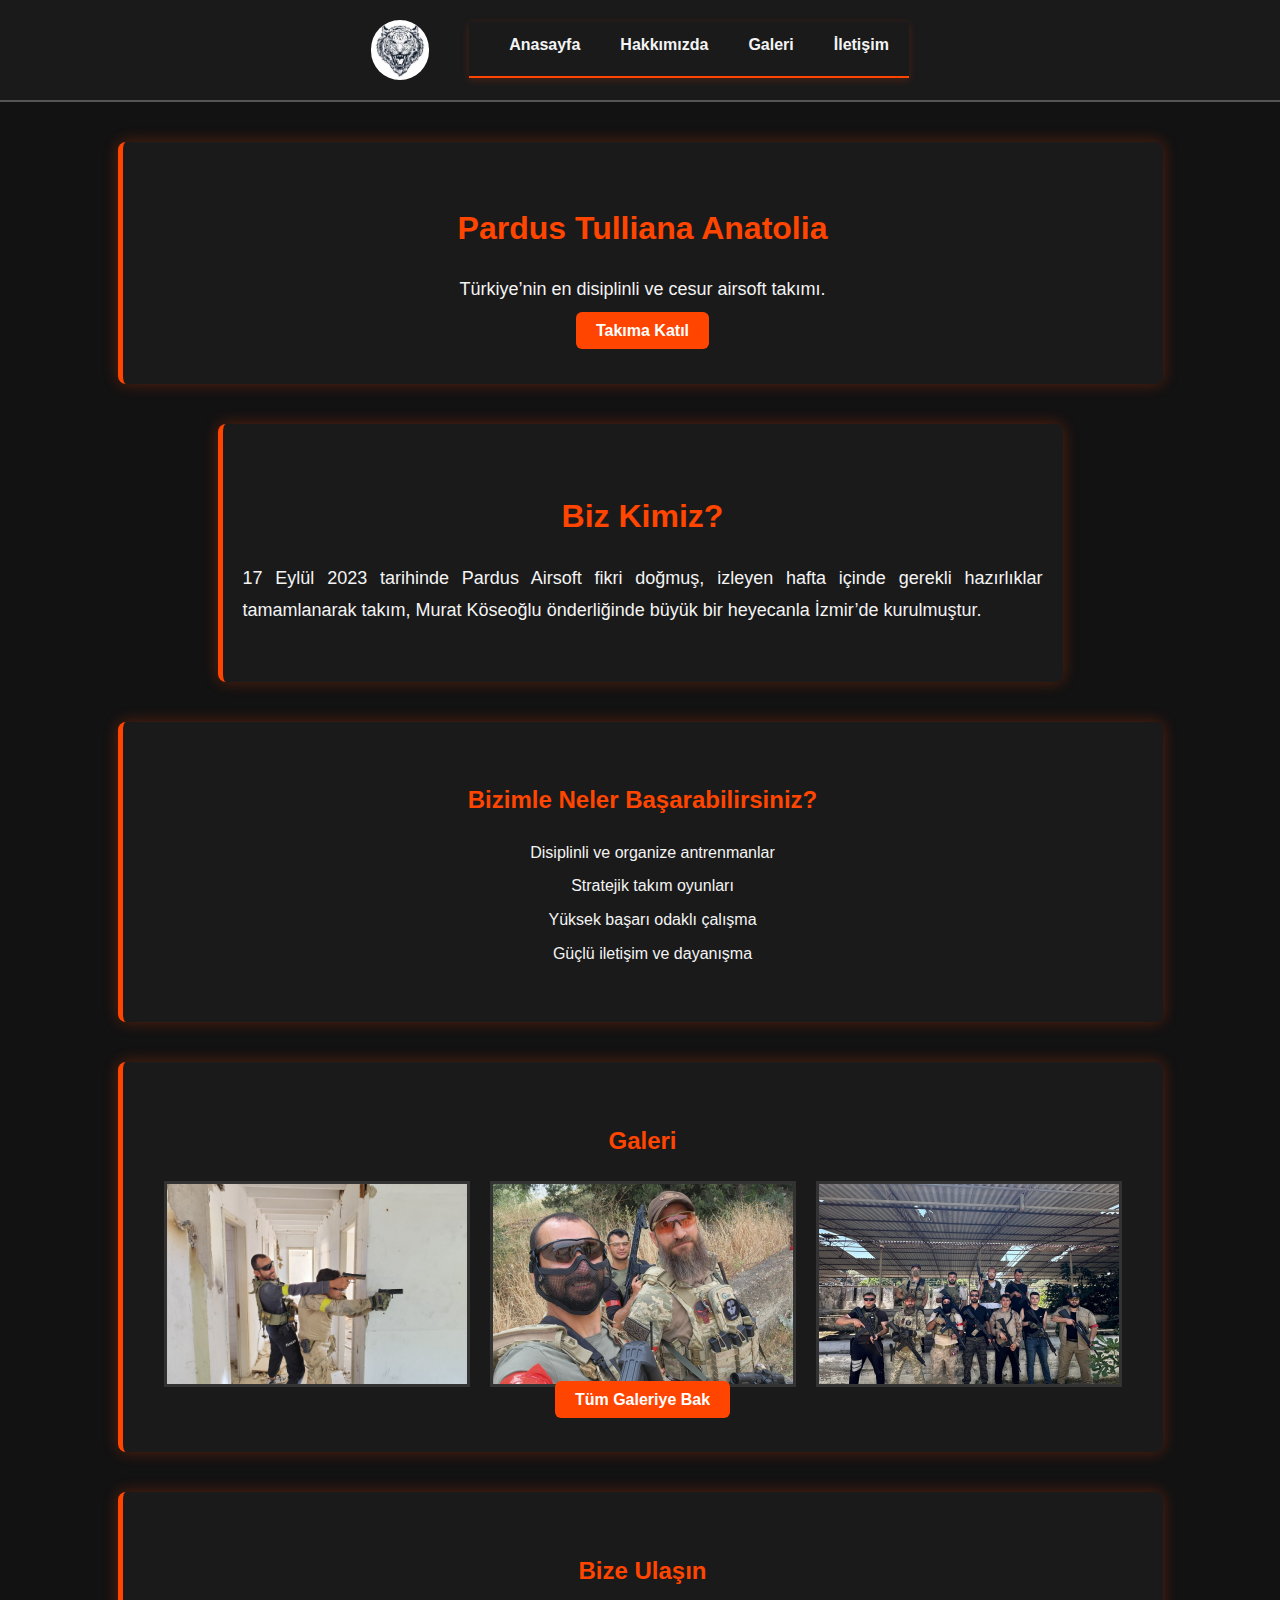
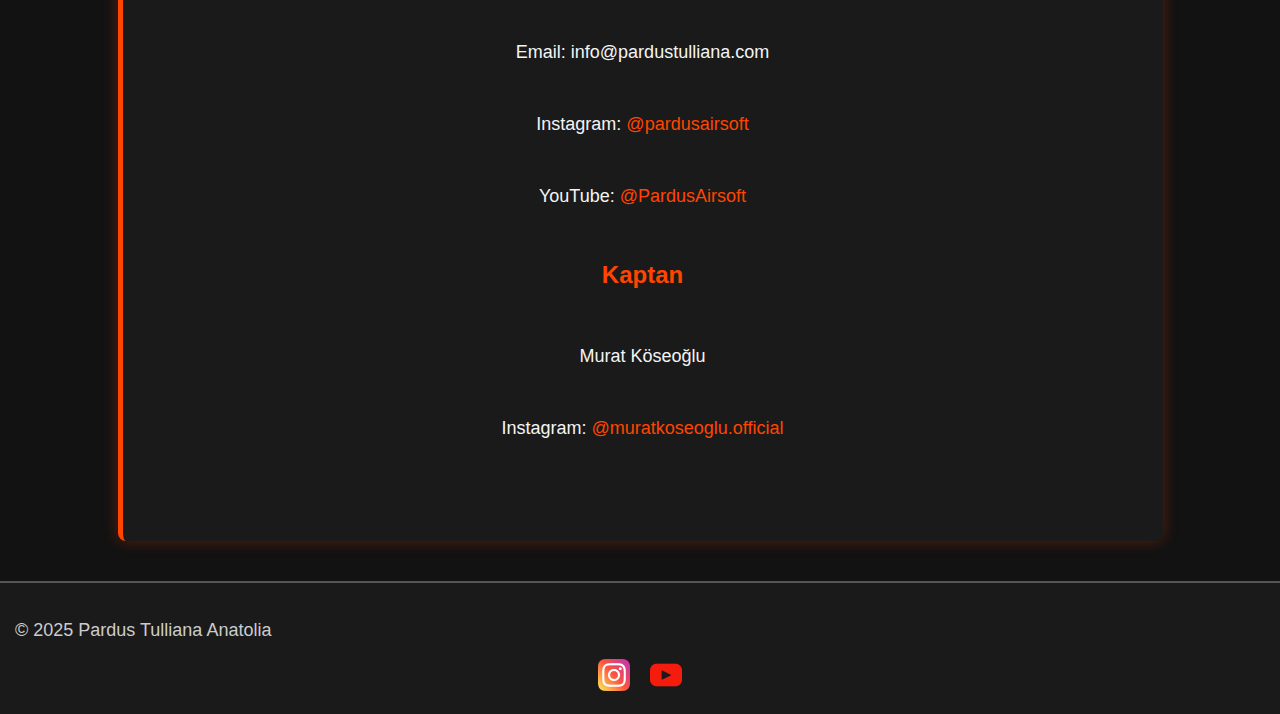
<file: index.html>
<!DOCTYPE html>
<html lang="tr">
<head>
  <meta charset="UTF-8" />
  <meta name="viewport" content="width=device-width, initial-scale=1" />
  <title>Pardus Tulliana Anatolia</title>
  <link rel="stylesheet" href="css/style.css" />
</head>
<body class="fade-in">
  <header>
    <img src="img/Ekran görüntüsü 2025-06-18 115810.png" alt="Pardus Tulliana Anatolia Logo" class="logo" />
    <nav>
      <ul>
        <li><a href="index.html" class="active">Anasayfa</a></li>
        <li><a href="hakkimizda.html">Hakkımızda</a></li>
        <li><a href="galeri.html">Galeri</a></li>
        <li><a href="iletisim.html">İletişim</a></li>
      </ul>
    </nav>
   
  </header>

  <!-- Hero Bölümü -->
  <section class="hero">
    <h1>Pardus Tulliana Anatolia</h1>
    <p>Türkiye’nin en disiplinli ve cesur airsoft takımı.</p>
    <a href="iletisim.html" class="btn">Takıma Katıl</a>
  </section>

  <!-- Hakkımızda Kısa -->
  <section class="about">
    <h2>Biz Kimiz?</h2>
    <p>
      17 Eylül 2023 tarihinde Pardus Airsoft fikri doğmuş, izleyen hafta içinde gerekli hazırlıklar tamamlanarak takım, Murat Köseoğlu önderliğinde büyük bir heyecanla İzmir’de kurulmuştur.
    </p>
  </section>

  <!-- Öne Çıkan Özellikler -->
  <section class="features">
    <h2>Bizimle Neler Başarabilirsiniz?</h2>
    <ul style="list-style-type: none;">
      <li>Disiplinli ve organize antrenmanlar</li>
      <li>Stratejik takım oyunları</li>
      <li>Yüksek başarı odaklı çalışma</li>
      <li>Güçlü iletişim ve dayanışma</li>
    </ul>
  </section>

  <!-- Galeri Örneği -->
  <section class="gallery">
    <h2>Galeri</h2>
    <div class="gallery-grid">
      <img src="img/WhatsApp Görsel 2025-06-18 saat 13.22.37_c9853183.jpg" alt="Takım Çalışması" class="lightbox-img" />
      <img src="img/WhatsApp Görsel 2025-06-18 saat 13.22.37_c7cfb927.jpg" alt="Turnuva Anı" class="lightbox-img" />
      <img src="img/WhatsApp Görsel 2025-06-18 saat 13.22.36_1c148e8a.jpg" alt="Ekipmanlarımız" class="lightbox-img" />
    </div>
    <a href="galeri.html" class="btn">Tüm Galeriye Bak</a>
  </section>

  <!-- İletişim Bilgileri -->
  <section class="contact-info">
    <h2>Bize Ulaşın</h2>
    <p>Email: info@pardustulliana.com</p>
    <p>Instagram: <a href="https://www.instagram.com/pardusairsoft/" target="_blank">@pardusairsoft</a></p>
    <p>YouTube: <a href="https://www.youtube.com/@PardusAirsoft" target="_blank">@PardusAirsoft</a></p>
    <h2>Kaptan</h2>
    <p>Murat Köseoğlu</p>
    <p>Instagram: <a href="https://www.instagram.com/muratkoseoglu.official/" target="_blank">@muratkoseoglu.official</a></p></p>
    
  </section>

 <footer>
  <p>&copy; 2025 Pardus Tulliana Anatolia</p>
  <div class="social-icons">
    <a href="https://www.instagram.com/pardusairsoft/" target="_blank">
      <img src="img/instagram.png" alt="Instagram" />
    </a>
    <a href="https://www.youtube.com/@PardusAirsoft" target="_blank">
      <img src="img/youtube.png" alt="YouTube" />
    </a>
  </div>
</footer>

  <script src="js/script.js"></script>
</body>
</html>
</file>
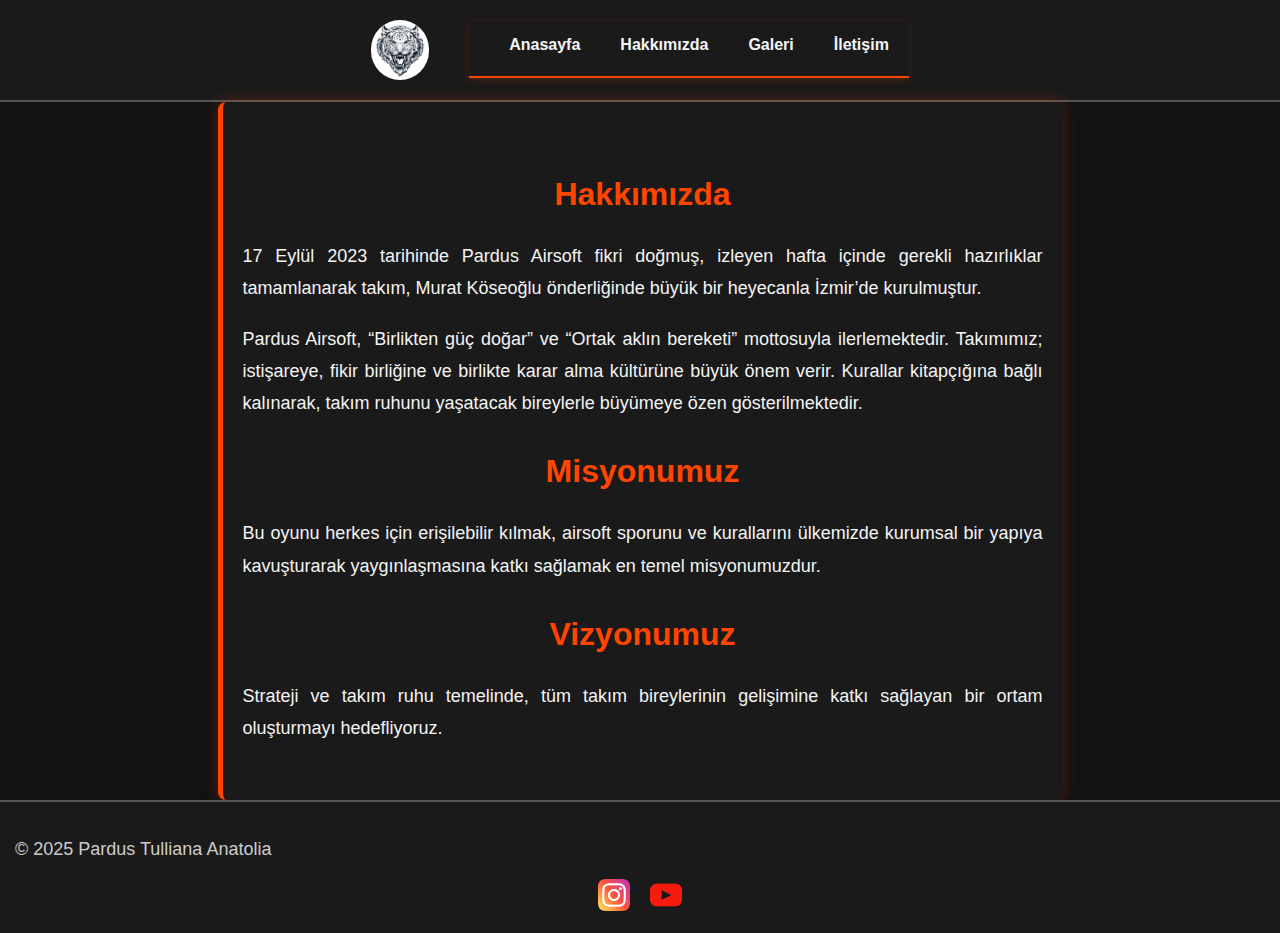
<file: hakkimizda.html>
<html lang="tr">
<head>
  <meta charset="UTF-8">
  <meta name="viewport" content="width=device-width, initial-scale=1.0">
  <title>Hakkımızda - Pardus Tulliana Anatolia</title>
  <link rel="stylesheet" href="css/style.css">
</head>
<body class="fade-in">
  <header>
    <img src="img/Ekran görüntüsü 2025-06-18 115810.png" alt="Pardus Tulliana Anatolia Logo" class="logo">
    <nav>
      <ul>
        <li><a href="index.html">Anasayfa</a></li>
        <li><a href="hakkimizda.html">Hakkımızda</a></li>
        <li><a href="galeri.html">Galeri</a></li>
        <li><a href="iletisim.html">İletişim</a></li>
      </ul>
    </nav>
   
  </header>
  <section class="about">
  <h2>Hakkımızda</h2>
  <p>17 Eylül 2023 tarihinde Pardus Airsoft fikri doğmuş, izleyen hafta içinde gerekli hazırlıklar tamamlanarak takım, Murat Köseoğlu önderliğinde büyük bir heyecanla İzmir’de kurulmuştur.</p>
  <p>Pardus Airsoft, “Birlikten güç doğar” ve “Ortak aklın bereketi” mottosuyla ilerlemektedir. Takımımız; istişareye, fikir birliğine ve birlikte karar alma kültürüne büyük önem verir. Kurallar kitapçığına bağlı kalınarak, takım ruhunu yaşatacak bireylerle büyümeye özen gösterilmektedir.</p>



  <h2>Misyonumuz</h2>
  <p>Bu oyunu herkes için erişilebilir kılmak, airsoft sporunu ve kurallarını ülkemizde kurumsal bir yapıya kavuşturarak yaygınlaşmasına katkı sağlamak en temel misyonumuzdur.</p>



  <h2>Vizyonumuz</h2>
  <p>Strateji ve takım ruhu temelinde, tüm takım bireylerinin gelişimine katkı sağlayan bir ortam oluşturmayı hedefliyoruz.</p>
</section>


  <footer>
  <p>&copy; 2025 Pardus Tulliana Anatolia</p>
  <div class="social-icons">
    <a href="https://www.instagram.com/pardusairsoft/" target="_blank">
      <img src="img/instagram.png" alt="Instagram" />
    </a>
    <a href="https://www.youtube.com/@PardusAirsoft" target="_blank">
      <img src="img/youtube.png" alt="YouTube" />
    </a>
  </div>
</footer>
  <script src="js/script.js"></script>
</body>
</html>
</file>
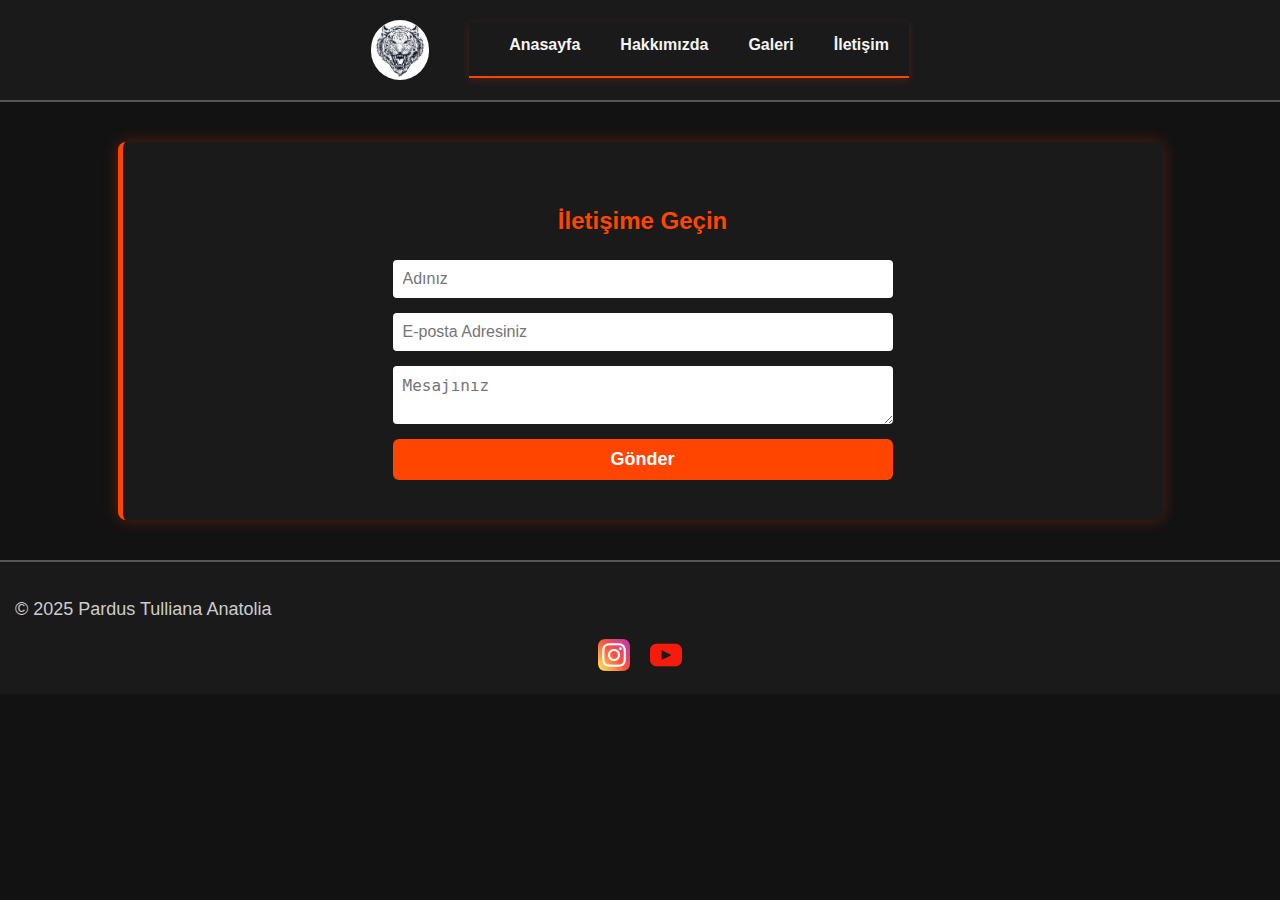
<file: iletisim.html>
<html lang="tr">
<head>
  <meta charset="UTF-8">
  <meta name="viewport" content="width=device-width, initial-scale=1.0">
  <title>İletişim - Pardus Tulliana Anatolia</title>
  <link rel="stylesheet" href="css/style.css">
</head>
<body class="fade-in">
  <header>
    <img src="img/Ekran görüntüsü 2025-06-18 115810.png" alt="Pardus Tulliana Anatolia Logo" class="logo">
    <nav>
      <ul>
        <li><a href="index.html">Anasayfa</a></li>
        <li><a href="hakkimizda.html">Hakkımızda</a></li>
        <li><a href="galeri.html">Galeri</a></li>
        <li><a href="iletisim.html">İletişim</a></li>
      </ul>
    </nav>
    
  </header>
  <section class="contact">
    <h2>İletişime Geçin</h2>
    <form action="#" method="POST">
      <input type="text" placeholder="Adınız" required>
      <input type="email" placeholder="E-posta Adresiniz" required>
      <textarea placeholder="Mesajınız" required></textarea>
      <button type="submit">Gönder</button>
    </form>
  </section>
  <footer>
  <p>&copy; 2025 Pardus Tulliana Anatolia</p>
  <div class="social-icons">
    <a href="https://www.instagram.com/pardusairsoft/" target="_blank">
      <img src="img/instagram.png" alt="Instagram" />
    </a>
    <a href="https://www.youtube.com/@PardusAirsoft" target="_blank">
      <img src="img/youtube.png" alt="YouTube" />
    </a>
  </div>
</footer>
  <script src="js/script.js"></script>
</body>
</html>
</file>
<file: css/style.css>
/* Genel stiller */
body {
  margin: 0;
  font-family: 'Segoe UI', Tahoma, Geneva, Verdana, sans-serif;
  background-color: #111;
  color: #f4f4f4;
  line-height: 1.6;
  transition: opacity 1s ease-in;
  opacity: 0;
}

body.fade-in {
  opacity: 1;
}

header {
  background: #1a1a1a;
  padding: 20px;
  display: flex;
  justify-content: center; /* tüm içerikleri ortala */
  align-items: center;
  gap: 40px;
  border-bottom: 2px solid #555;
}


.logo {
  height: 60px;
  border-radius: 50px;
}

nav {
  display: flex;
  justify-content: center;
  align-items: center;
  flex-wrap: wrap;
  gap: 20px;
}

nav ul {
  list-style: none;
  display: flex;
  justify-content: center;
  gap: 20px;
  padding: 0;
  margin: 0;
}

nav a {
  text-decoration: none;
  color: #f4f4f4;
  font-weight: bold;
  transition: color 0.3s;
}

nav a:hover {
  color: #ff4500;
}

.hero, .about, .gallery, .contact {
  padding: 40px 20px;
  text-align: center;
}

footer {
  background: #1a1a1a;
  color: #ccc;
  text-align: center;
  padding: 15px;
  border-top: 2px solid #555;
}

/* Galeri Grid */
.gallery-grid {
  display: flex;
  justify-content: center;
  flex-wrap: wrap;
  gap: 20px;
  margin-top: 20px;
}

.gallery-grid img {
  width: 300px;
  height: 200px;
  object-fit: cover;
  border: 3px solid #333;
  cursor: pointer;
  transition: transform 0.3s;
}

.gallery-grid img:hover {
  transform: scale(1.05);
  border-color: #ff4500;
}

/* Lightbox Modal */
.modal {
  display: none;
  position: fixed;
  z-index: 999;
  left: 0;
  top: 0;
  width: 100%;
  height: 100%;
  background-color: rgba(0,0,0,0.9);
}

.modal-content {
  margin: 10% auto;
  display: block;
  max-width: 90%;
  max-height: 80vh;
  border: 4px solid #fff;
}

.close {
  position: absolute;
  top: 20px;
  right: 35px;
  color: #fff;
  font-size: 40px;
  font-weight: bold;
  cursor: pointer;
}

/* İletişim Formu */
form {
  max-width: 500px;
  margin: 0 auto;
  display: flex;
  flex-direction: column;
  gap: 15px;
}

input, textarea {
  padding: 10px;
  border: none;
  border-radius: 4px;
  font-size: 16px;
}

button {
  background-color: #ff4500;
  color: #fff;
  padding: 10px;
  font-size: 18px;
  border: none;
  border-radius: 4px;
  cursor: pointer;
  transition: background 0.3s;
}

button:hover {
  background-color: #e03d00;
}

/* Responsive Tasarım */
@media (max-width: 768px) {
  nav ul {
    flex-direction: column;
    gap: 10px;
  }

  .gallery-grid img {
    width: 90%;
  }
}

.social-icons {
  margin-top: 10px;
}

.social-icons a img {
  width: 32px;
  height: 32px;
  margin: 0 8px;
  transition: transform 0.3s ease;
}

.social-icons a:hover img {
  transform: scale(1.2);
}

/* Gece modu ve gündüz modu renk temaları */
:root {
  --bg-color: #111;
  --text-color: #f4f4f4;
  --header-bg: #1a1a1a;
  --footer-bg: #1a1a1a;
  --link-color: #f4f4f4;
  --link-hover: #ff4500;
  --button-bg: #ff4500;
  --button-hover-bg: #e03d00;
}

body.light-mode {
  --bg-color: #fff;
  --text-color: #222;
  --header-bg: #eee;
  --footer-bg: #eee;
  --link-color: #222;
  --link-hover: #ff4500;
  --button-bg: #ff4500;
  --button-hover-bg: #e03d00;
}

body {
  background-color: var(--bg-color);
  color: var(--text-color);
  transition: background-color 0.5s, color 0.5s;
}

header {
  background-color: var(--header-bg);
  transition: background-color 0.5s;
}

footer {
  background-color: var(--footer-bg);
  transition: background-color 0.5s;
}

nav a {
  color: var(--link-color);
}

nav a:hover {
  color: var(--link-hover);
}

button#darkModeToggle {
  background-color: transparent;
  border: none;
  color: var(--link-color);
  font-size: 1.5rem;
  cursor: pointer;
  margin-left: 20px;
  transition: color 0.3s;
}

button#darkModeToggle:hover {
  color: var(--link-hover);
}

.features {
  text-align: center;
  gap: 20px;
  margin-top: 40px;
  flex-wrap: wrap; 
}

.contact-info {
  display: flex;
  flex-direction: column;
  align-items: center;
  gap: 10px;
}

.about {
  background-color: #1a1a1a;
  color: #f4f4f4;
  padding: 40px 20px;
  max-width: 800px;
  margin: 0 auto;
  border-left: 5px solid #ff4500;
  box-shadow: 0 0 15px rgba(255, 69, 0, 0.3);
  border-radius: 8px;
}

.about h2 {
  font-size: 32px;
  color: #ff4500;
  margin-bottom: 20px;
}

.about p {
  text-align: justify;
  margin-bottom: 15px;
  font-size: 18px;
  line-height: 1.8;
}


/* GENEL SAYFA AYARLARI */
body {
  background-color: #121212;
  color: #f4f4f4;
  font-family: 'Segoe UI', Tahoma, Geneva, Verdana, sans-serif;
  margin: 0;
  padding: 0;
  line-height: 1.6;
}

/* KAPSAYICI GENEL SECTION STİLİ */
section {
  background-color: #1a1a1a;
  color: #f4f4f4;
  padding: 40px 20px;
  max-width: 1000px;
  margin: 40px auto;
  border-left: 5px solid #ff4500;
  box-shadow: 0 0 15px rgba(255, 69, 0, 0.3);
  border-radius: 8px;
}

/* BAŞLIKLAR */
h1, h2, h3 {
  color: #ff4500;
  margin-bottom: 20px;
  text-align: center;
}

/* PARAGRAFLAR */
p {
  font-size: 18px;
  margin-bottom: 15px;
  text-align: justify;
}

/* LİSTELER */
ul {
  padding-left: 20px;
}

li {
  margin-bottom: 8px;
}

/* LİNKLER */
a {
  color: #ff4500;
  text-decoration: none;
}

a:hover {
  text-decoration: underline;
}

/* BUTONLAR */
button, .btn {
  background-color: #ff4500;
  color: #fff;
  padding: 10px 20px;
  border: none;
  border-radius: 6px;
  cursor: pointer;
  font-weight: bold;
  transition: background-color 0.3s ease;
}

button:hover, .btn:hover {
  background-color: #e03e00;
}

/* NAVBAR (örnek) */
nav {
  background-color: #1a1a1a;
  padding: 10px 20px;
  border-bottom: 2px solid #ff4500;
  box-shadow: 0 2px 8px rgba(255, 69, 0, 0.2);
  display: flex;
  justify-content: space-between;
  align-items: center;
}

nav a {
  color: #f4f4f4;
  margin-left: 20px;
}

nav a:hover {
  color: #ff4500;
}

/* RESPONSIVE İÇİN */
@media (max-width: 768px) {
  section {
    padding: 20px 15px;
  }

  h1, h2 {
    font-size: 24px;
  }

  nav {
    flex-direction: column;
    align-items: flex-start;
  }

  nav a {
    margin: 10px 0;
  }
}

.hero p {
    text-align: center;
}

.gallery-video {
    width: 300px;
    height: 200px;
    margin: 0 auto;
    display: block;
    border: 3px solid #333;
    border-radius: 8px;
    transition: transform 0.3s;
    object-fit: cover;
    transform: scale(1);
}

.gallery-video:hover {
    transform: scale(1.05);
}

@media (max-width: 768px) {
    .gallery-video {
        width: 90%;
        height: auto;
    }
}
</file>
